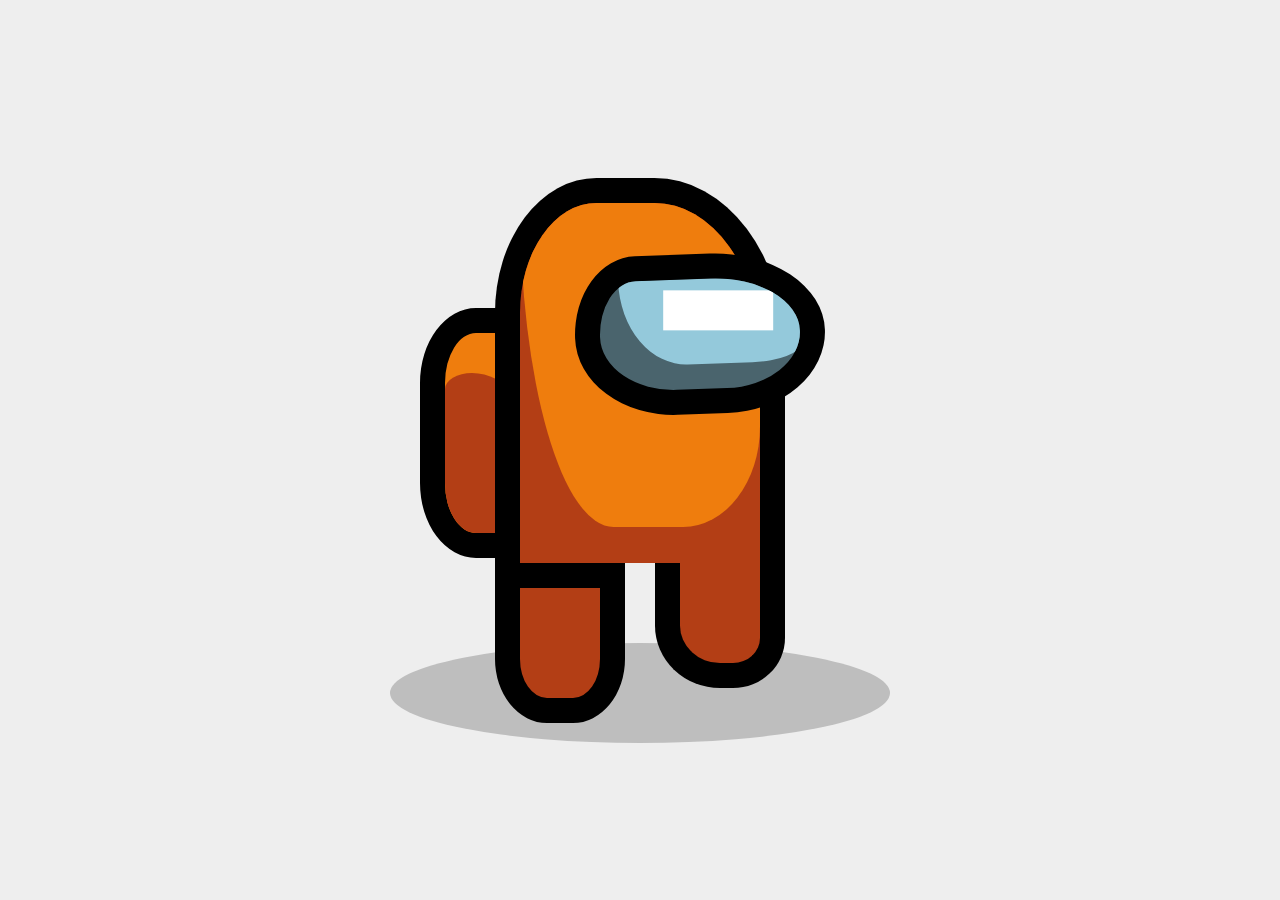
<file: Among Us character/index.html>
<!DOCTYPE html>
<html lang="en">
<head>
    <meta charset="UTF-8">
    <meta http-equiv="X-UA-Compatible" content="IE=edge">
    <meta name="viewport" content="width=device-width, initial-scale=1.0">
    <title>AMONG US</title>
    <link rel="stylesheet" href="style.css">
</head>
<body>
    <div class="character">
        <div class="body"></div>
        <div class="glass">
            <div class="white-reflection"></div>
        </div>
        <div class="legs">
            <div class="leg-left"></div>
            <div class="leg-right"></div>
        </div>
        <div class="bag"></div>
    </div>
</body>
</html>
</file>
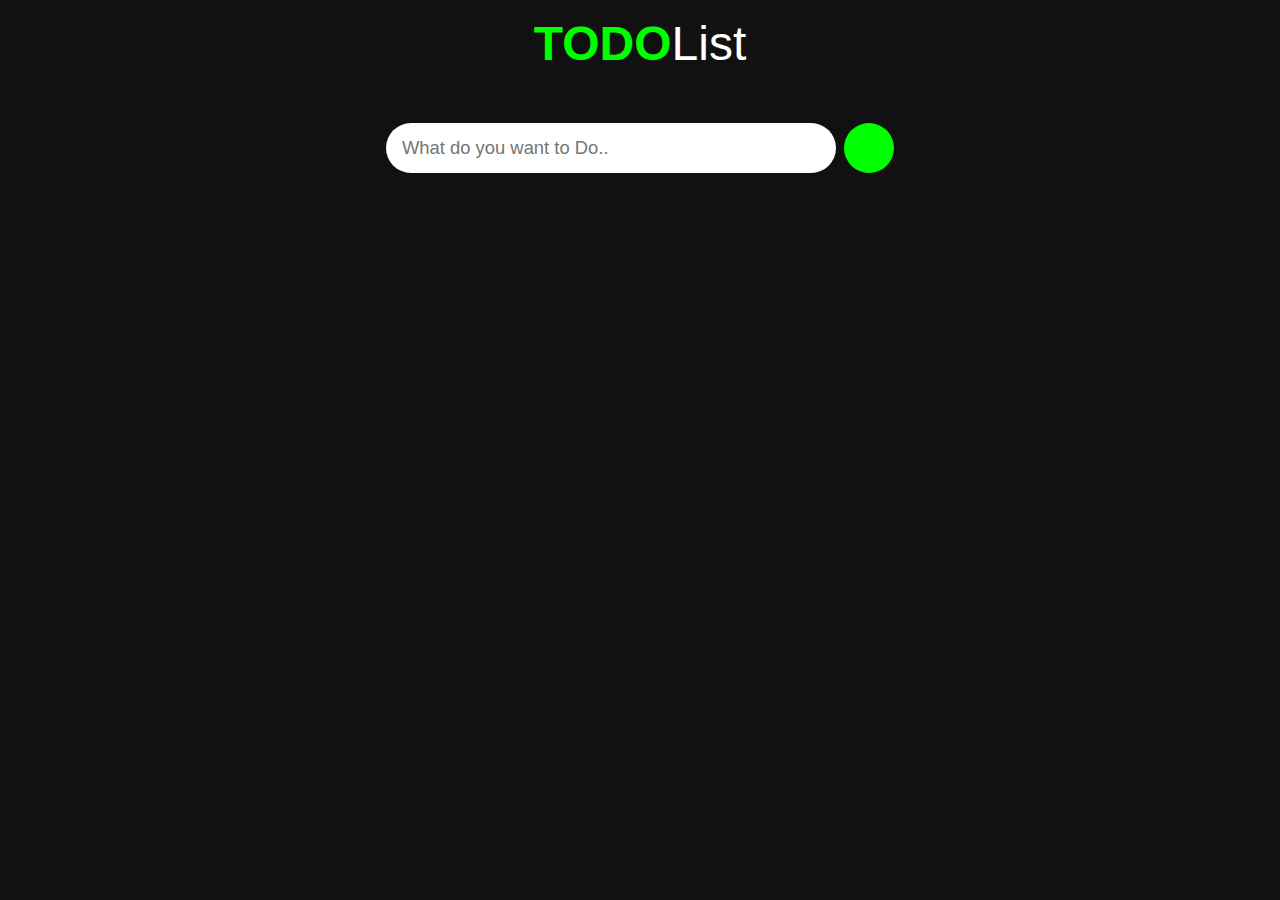
<file: To Do List/index.html>
<!DOCTYPE html>
<html lang="en">
<head>
    <meta charset="UTF-8">
    <meta http-equiv="X-UA-Compatible" content="IE=edge">
    <meta name="viewport" content="width=device-width, initial-scale=1.0">
    <script src="http://fontawesome.com/a81368914c.js"></script>
    <link rel="stylesheet" href="https://use.fontawesome.com/releases/v5.15.3/css/all.css" integrity="sha384-SZXxX4whJ79/gErwcOYf+zWLeJdY/qpuqC4cAa9rOGUstPomtqpuNWT9wdPEn2fk" crossorigin="anonymous">
    <title>ToDo List</title>
    <link rel="stylesheet" type="text/css" href="style.css">
    <link rel="preconnect" href="https://fonts.gstatic.com">
<link href="https://fonts.googleapis.com/css2?family=Hind+Siliguri:wght@300;400;500;600;700&display=swap" rel="stylesheet">
</head>
<body>
    <h1><span class="styling">TODO</span>List</h1>
    <div class="input_div">
        <input type="text" class="input" placeholder="What do you want to Do..">
        <button class="addButton"><i class="fas fa-plus"></i></button>
    </div>
    <div class="container">
        <!-- <div class="item">
            <input type="text" class="item_input" value="Sport" disabled>
            <button class="editButton">Edit</button>
            <button class="removeButton">Remove</button>
        </div> -->

        
    </div>
    

    <script type="text/javascript" src="./main.js"></script>
</body>
</html>
</file>
<file: Among Us character/style.css>
.character .left-leg::before{
    content: " ";
    position: absolute;
    width: 100px;
    height: 25px;
    left: 100%;
    border-radius: 0 0 100% 0; 
}

.character .bag{
    position: absolute;
    width: 90px;
    height: 200px;
    background-color: #ef7d0d;
    top: 130px;
    left: -75px;
    z-index: -1;
    border: 25px solid #000;
    border-radius: 40% 0 0 40% / 30%;
    overflow: hidden;
}

.character .bag::before{
    content: "";
    position: absolute;
    width: 100%;
    height: 80%;
    background: #b33e15;
    bottom: 0;
    border-radius: 30% 70% 0 0 / 10% 50% 0 0;
}

.white-reflection{
    position: absolute;
    width: 110px;
    height: 40px;
    background-color: #fff;
    transform: rotate(2deg);
    top: 12px;
    right: 26px;
    border: 30% 100% 30% 100% / 100% 90% 90% 100%;
}

.character .legs{
    display: flex;
    justify-content: space-between;
}

.character .leg-left{
    width: 80px;
    height: 110px;
    background: #b33e15;
    border-top: none;
    border: 25px solid #000;
    border-radius: 0 0 40% 40%;
    position: relative;
}

.character .leg-right{
    width: 80px;
    height: 100px;
    background: #b33e15;
    border: 25px solid #000;
    border-top: none;
    border-radius: 0 0 40% 50%;
}

.body::before{
    content: "";
    position: absolute;
    width: 100%;
    height: 90%;
    background-color: #ef7d0d;
    border-radius: 10% 10% 32% 39%/ 0% 10% 31% 100%;
}

.glass{
    position: absolute;
    width: 200px;
    height: 110px;
    background-color: #4a646d;
    border: 25px solid #000;
    right: -40px;
    top: 76px;
    transform: rotate(-2deg);
    border-radius: 25% 45% 40% 40% / 50%;
    overflow: hidden;
}

.glass::before{
    content: "";
    position: absolute;
    right: 0;
    width: 90%;
    height: 85px;
    background: #94C9DB;
    border-radius: 10% 10% 27% 37% / 0% 10% 20% 100%;
}

body{
    margin: 0;
    min-height: 100vh;
    display: flex;
    justify-content: center;
    align-items: center;
    background-color: #eee;
}

.character{
    position: relative;
}


/*character shadow*/
.character::after{
    content: '';
    position: absolute;
    width: 500px;
    height: 100px;
    background-color: #bebebe;
    border-radius: 50%;
    bottom: -20px;
    z-index: -1;
    left: 50%;
    transform: translateX(-50%);
}

.body{
    position: relative;
    width: 240px;
    height: 360px;
    border: 25px solid #000;
    border-radius: 35% 45% 0 0;
    border-bottom: none;
    background-color: #b33e15;
    overflow: hidden;
}
</file>
<file: To Do List/style.css>
*{
    padding: 0;
    margin: 0;
    box-sizing: border-box;
}

body{
    height: 100%;
    background-color: #111;
}

h1{
    font-size: 3rem;
    font-weight: 50;
    margin: 1rem 0 3rem;
    text-align: center;
    color: #fff;
    font-family: 'Hind', sans-serif;
}

.styling{
    font-weight: 800;
    color: lime;
}

.input_div{
    display: flex;
    justify-content: center;
    align-items: center;
    text-align: center;
}

.input_div .input{
    padding: 0.5rem 1rem;
    height: 50px;
    width: 450px;
    border: none;
    border-radius: 25px;
    outline: none;
    background-color: #fff;
    font-size: 1.15rem;
    margin: 0.25rem; 
}

.addButton{
    height: 50px;
    width: 50px;
    border-radius: 25px;
    outline: orange;
    border: orangered;
    background-color: lime;
    color:#fff;
    margin: 0.25rem;
    cursor: pointer;
}

.addButton:hover{
    opacity: 0.7;
}

.container{
    display: flex;
    flex-direction: column;
    justify-content: center;
    align-items: center;
    text-align: center;
    margin-top: 2rem;
}

.item{
    padding: 0.5rem;
    margin-bottom: 1.5rem;
    border-radius: 4px solid #fff;
}

.item_input{
    background: none;
    outline: none;
    color: #fff;
    border: none;
    width: 350px;
    font-size: 1.4rem;
}

.editButton{
    font-size: 1.4rem;
    margin: 0 0.5rem;
    font-family: 'Hind' ,sans-serif;
    background: none;
    outline: none;
    color: lime;
    border: none;
    cursor: pointer;
}

.removeButton{
    font-size: 1.4rem;
    font-family: 'Hind', sans-serif;
    background: none;
    outline: none;
    color:red;
    border: none;
    cursor: pointer;
}
</file>
